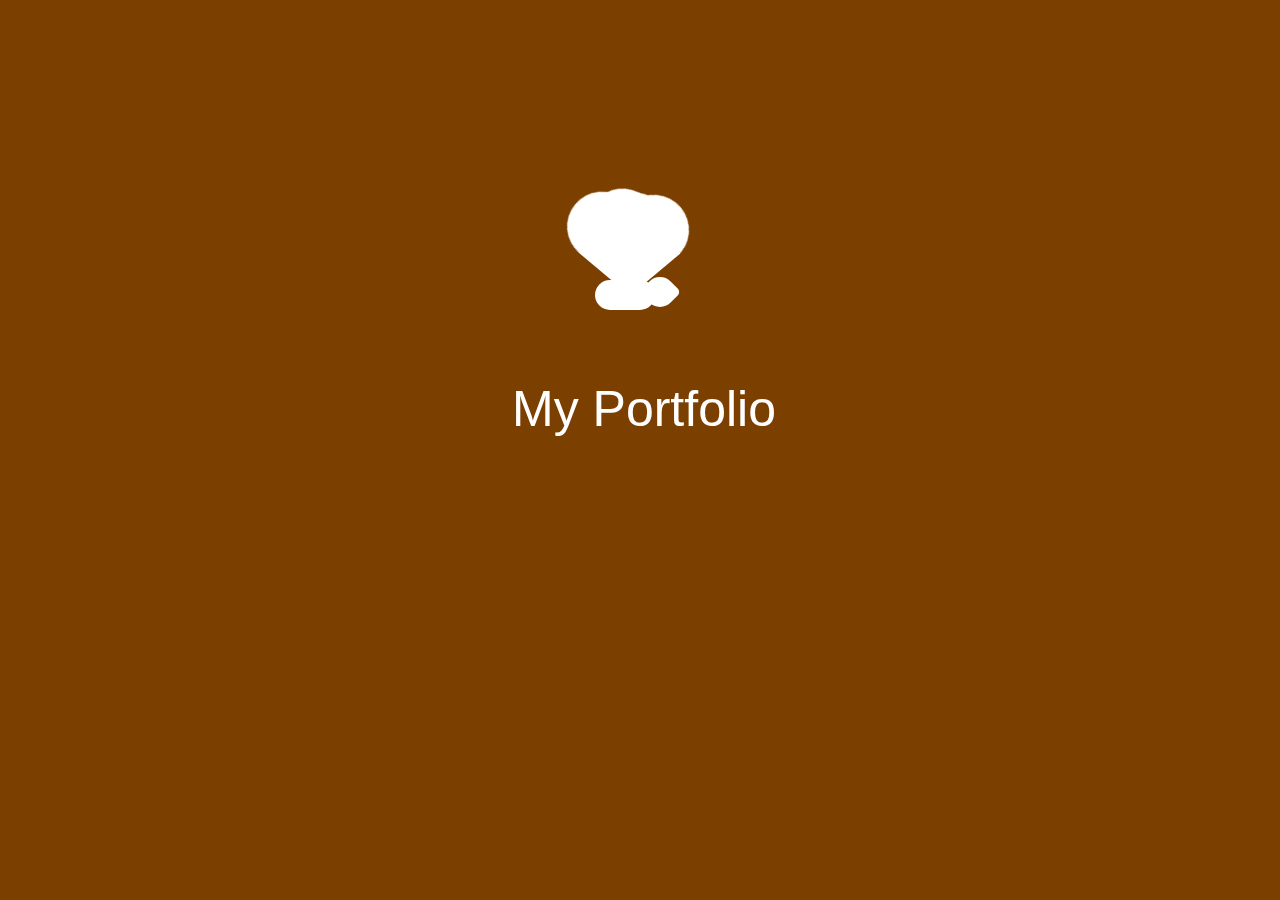
<file: index.html>
<!DOCTYPE html>
<html lang="en">
<head>
    <meta charset="UTF-8">
    <meta name="viewport" content="width=device-width, initial-scale=1.0">
    <title>Butterfly Loading Animation</title>
    <link rel="stylesheet" href="assets/css/style.css">
    <link href="https://fonts.cdnfonts.com/css/meldina" rel="stylesheet">
</head>
<body>
  <div class="butter">
    <div class="fly fly1">
    </div>
    <div class="fly fly2">
    </div>
  </div>
  <div class="link">
    <a href="portfolio/index.html">My Portfolio</a>
  </div>
    </div>
</body>
</html>
</file>
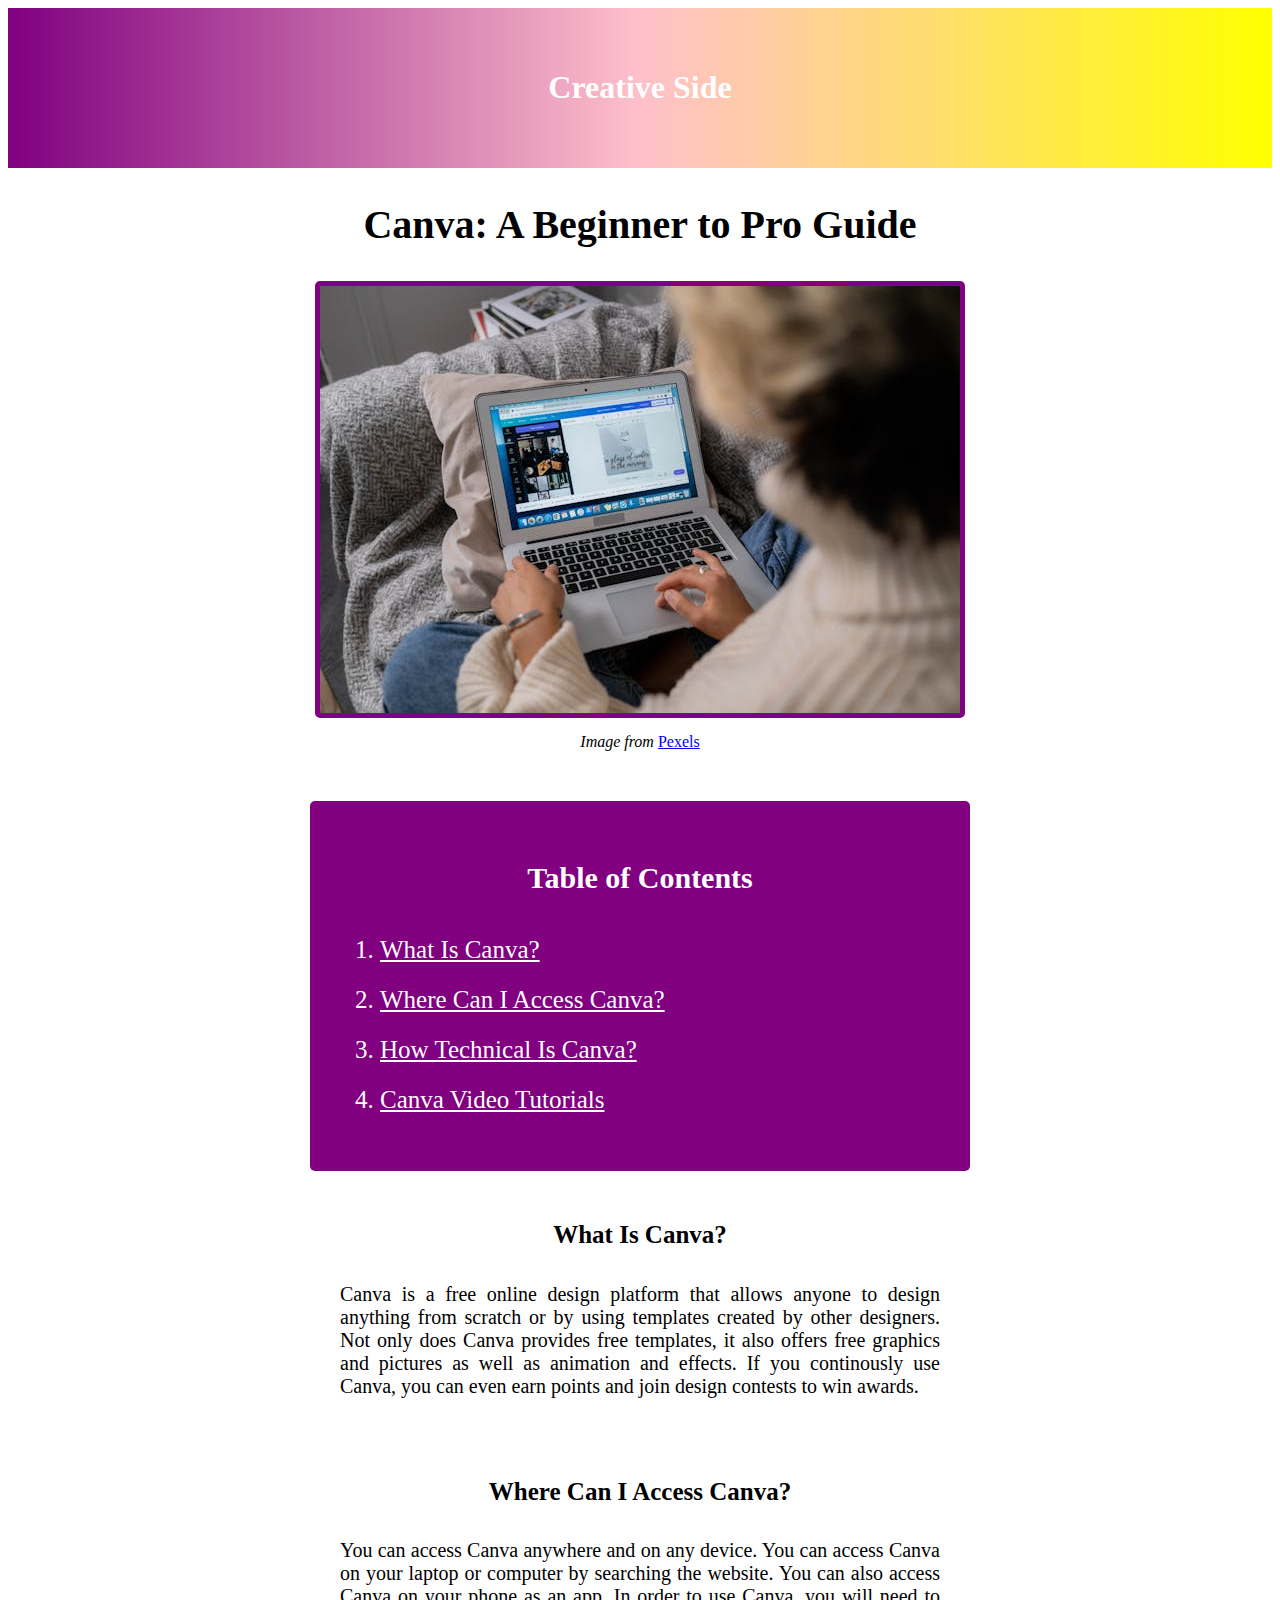
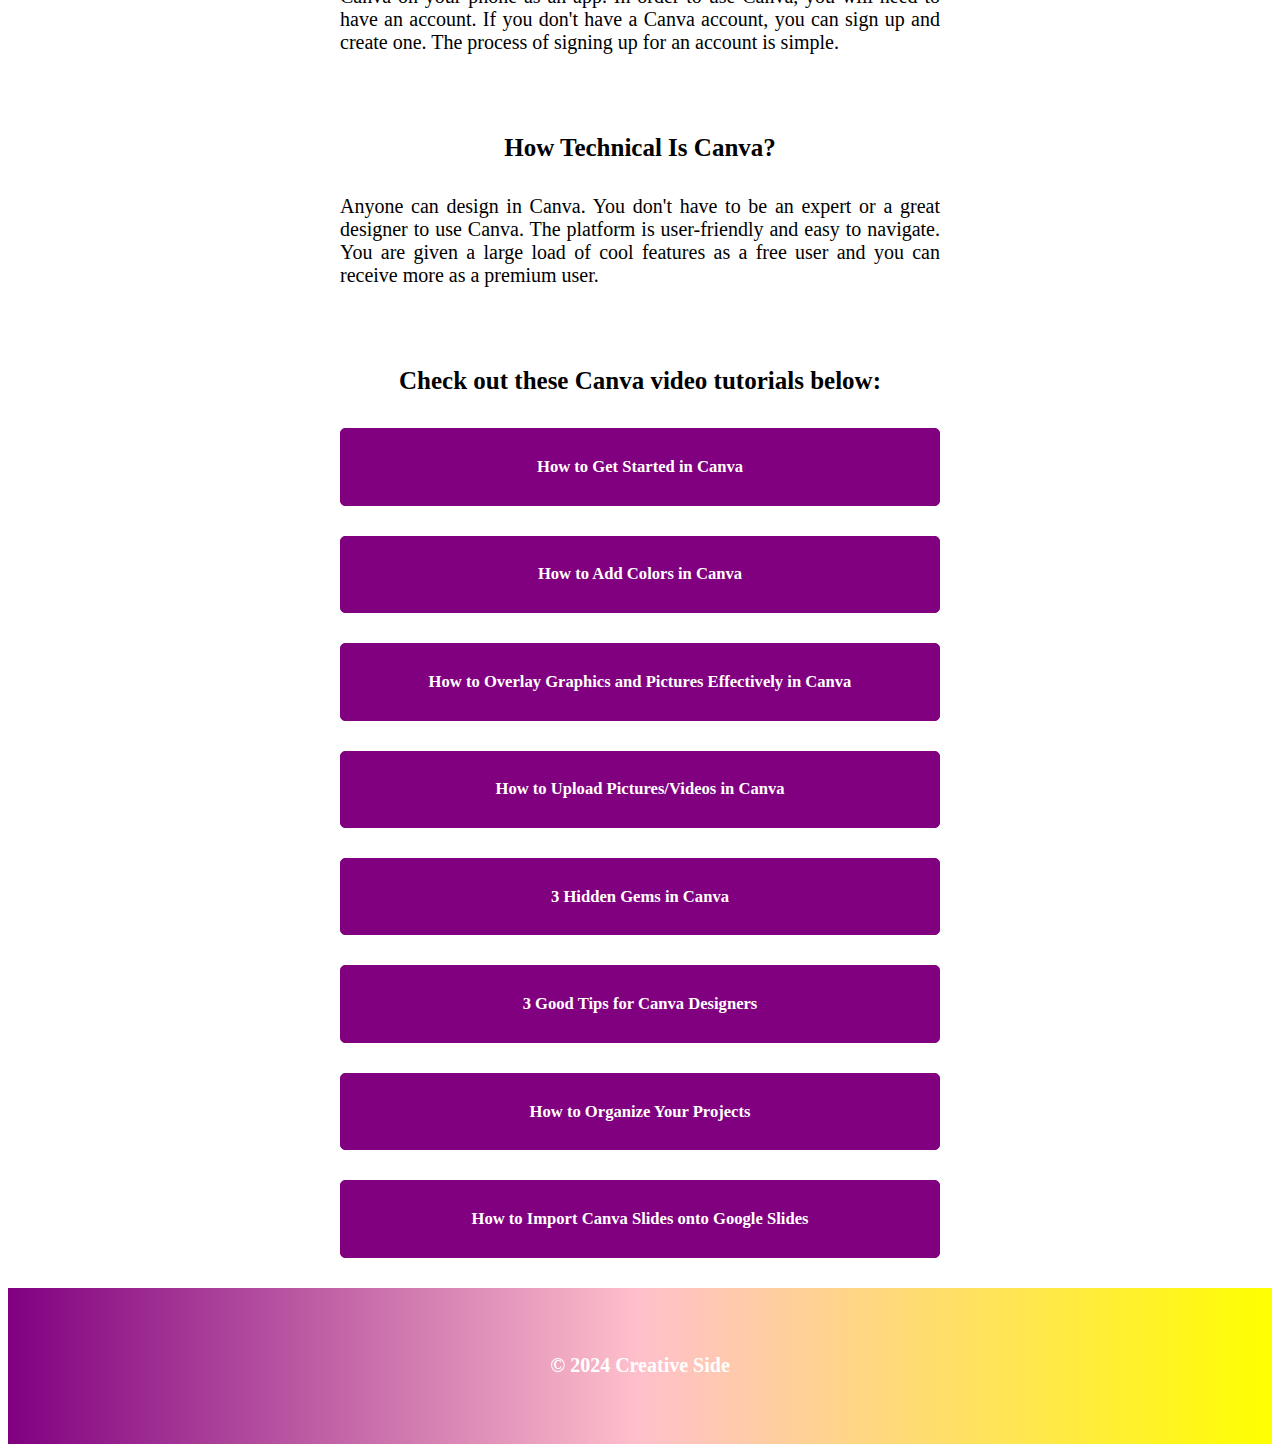
<file: mini-help-website/index.html>
<!DOCTYPE html>

<html lang="en">

<head>
    <title>Creative Side</title>
    <meta charset="UTF-8">
    <meta name="description" content="Keyword rich narrative on site purpose">
    <meta name="author" content="Destin Hill">
    <link href="https://fonts.cdnfonts.com/css/plush-trial" rel="stylesheet">
    <link href="assets/css/style.css" rel="stylesheet">
</head>

<body>
  <header role="banner" class="primary">
    <h1>Creative Side</h1>
</header>
<section id="intro" class="container">
  <h2>Canva: A Beginner to Pro Guide</h2>
  <figure>
  <img src="assets/img/pexels-ron-lach-7801140.jpg" alt="Person using Canva on their laptop">
  <figcaption>Image from <a href="https://www.pexels.com/photo/woman-wearing-sweater-using-laptop-7801140/"> Pexels</a></figcaption>
</figure>
</section>
<div class="table-of-content">
  <h3>Table of Contents</h3>
  <div class="headings-container">
    <ol>
      <li>
        <a href="#subheading1">
          What Is Canva?
        </a>
      </li>
      <li>
        <a href="#subheading2">
          Where Can I Access Canva?
        </a>
      </li>
      <li>
        <a href="#subheading3">
          How Technical Is Canva?
        </a>
      </li>
      <li>
        <a href="#subheading4">
          Canva Video Tutorials
        </a>
      </li>
    </ol>
  </div>
</div>

<h4 id="subheading1">What Is Canva?</h4>
<p>Canva is a free online design platform that allows anyone to design anything from scratch or by using templates created by other designers. Not only does Canva provides free templates, it also offers free graphics and pictures as well as animation and effects. If you continously use Canva, you can even earn points and join design contests to win awards.</p>
<h4 id="subheading2">Where Can I Access Canva?</h4>
<p>You can access Canva anywhere and on any device. You can access Canva on your laptop or computer by searching the website. You can also access Canva on your phone as an app. In order to use Canva, you will need to have an account. If you don't have a Canva account, you can sign up and create one. The process of signing up for an account is simple.</p>
<h4 id="subheading3">How Technical Is Canva?</h4>
<p>Anyone can design in Canva. You don't have to be an expert or a great designer to use Canva. The platform is user-friendly and easy to navigate. You are given a large load of cool features as a free user and you can receive more as a premium user. </p>

<section id="video-tutorials" class="container">
<h4 id="subheading4">Check out these Canva video tutorials below:</h4>
<div class="topic1">
<h5>How to Get Started in Canva</h5>
</div>
<div class="topic2">
<h5>How to Add Colors in Canva</h5>
</div>
<div class="topic3">
<h5>How to Overlay Graphics and Pictures Effectively in Canva</h5>
</div>
<div class="topic4">
<h5>How to Upload Pictures/Videos in Canva</h5>
</div>
<div class="topic5">
<h5>3 Hidden Gems in Canva</h5>
</div>
<div class="topic6">
<h5>3 Good Tips for Canva Designers</h5>
</div>
<div class="topic7">
<h5>How to Organize Your Projects</h5>
</div>
<div class="topic8">
<h5>How to Import Canva Slides onto Google Slides</h5>
</div>
</section>

<footer id="colophon" role="contentinfo">
  <h6>
    &copy; 2024 Creative Side
  </h6>
</footer>
</body>
</html>
</file>
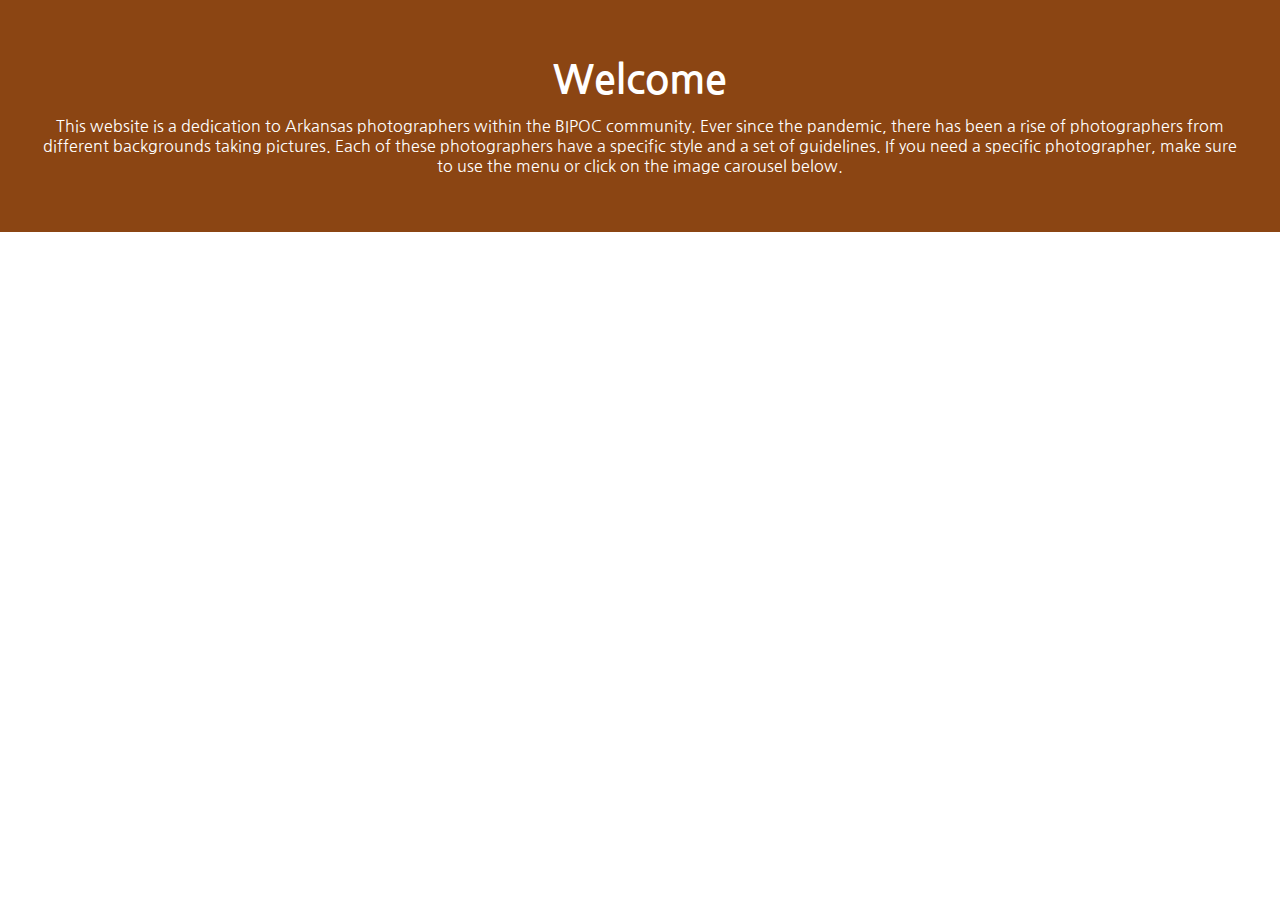
<file: website/index.html>
<!DOCTYPE html>

<html lang="en">

<head>
    <title>BIPOC Photographers in Arkansas</title>
    <meta charset="UTF-8">
    <meta name="description" content="Keyword rich narrative on site purpose">
    <meta name="author" content="Destin Hill">
    <link href="assets/css/style.css" rel="stylesheet">
    <link rel="preconnect" href="https://fonts.googleapis.com">
    <link rel="preconnect" href="https://fonts.gstatic.com" crossorigin>
    <link href="https://fonts.googleapis.com/css2?family=Nanum+Gothic&display=swap" rel="stylesheet">
</head>

<body>
    <header role="banner" class="primary">
    <h1>Welcome</h1>
    <p>This website is a dedication to Arkansas photographers within the BIPOC community. Ever since the pandemic, there has been a rise of photographers from different backgrounds taking pictures. Each of these photographers have a specific style and a set of guidelines. If you need a specific photographer, make sure to use the menu or click on the image carousel below.</p>
</header>
</body>
</html>
</file>
<file: assets/css/style.css>
* {
  box-sizing: border-box;
  padding: 0;
  margin: 0;
}


.link a{
  color: white;
  font-size: 20px;
  top: 350px;
  font-size: 50px;
  font-family:'Meldina', sans-serif; 
  text-decoration: none;
  display:flex;
  margin: 0;
  position: relative;
}

a{
    position: absolute;  /* This allows us to position the element relative to the container */
    top: 50%;  /* Move the top edge of the box to 50% of the container height */
    left: 40%;
}

body {
  background-color:#7B3F00;
}

@keyframes butterfly1 {
  from {
    transform: translateY(25px) rotateX(0deg) translateX(25px) rotateZ(45deg)
      translateX(-25px) translateY(-25px);
  }
  35% {
    transform: translateY(25px) rotateX(-110deg) translateX(25px) rotateZ(40deg)
      translateX(-25px) translateY(-25px);
  }
  to {
    transform: translateY(25px) rotateX(0deg) translateX(25px) rotateZ(45deg)
      translateX(-25px) translateY(-25px);
  }
}

@keyframes butterfly2 {
  from {
    transform: translateY(25px) rotateX(0deg) translateX(25px) rotateZ(45deg)
      translateX(-25px) translateY(-25px);
  }
  40% {
    transform: translateY(25px) rotateX(105deg) translateX(25px) rotateZ(50deg)
      translateX(-25px) translateY(-25px);
  }
  to {
    transform: translateY(25px) rotateX(0deg) translateX(25px) rotateZ(45deg)
      translateX(-25px) translateY(-25px);
  }
}

.butter {
  position: absolute;
  top: 280px;
  left: 50%;
  width: 60px;
  height: 30px;
  border-radius: 15px;
  background: transparent;
  margin: 0;
  margin-left: -35px;
  position: relative;
  -webkit-perspective: 300px; /* Chrome, Safari, Opera  */
  perspective: 300px;
  &:hover {
    transform: rotateY(5deg);
  }
  &::before {
    display: inline-block;
    content: " ";
    width: 60px;
    height: 30px;
    border-radius: 15px;
    background: white;
    position: absolute;
    top: 0px;
    z-index: 50;
    left: -10px;
  }
  &::after {
    height: 30px;
    width: 30px;
    border-radius: 5px 15px;
    content: " ";
    background: white;
    display: inline-block;
    position: absolute;
    top: -3px;
    right: -10px;
    transform: rotateZ(-45deg);
    z-index: 50;
  }
  .fly {
    background: white;
    width: 60px;
    height: 60px;
    position: absolute;
    &::after,
    &::before {
      content: " ";
      position: absolute;
      width: 70px;
      height: 70px;
      background: white;
      border-radius: 50px;
    }
    &::after {
      left: -10px;
      top: -30px;
    }
    &::before {
      left: -35px;
      top: -10px;
    }
  }
  .fly1 {
    transform: translateY(25px) rotateX(0deg) translateX(25px) rotateZ(40deg)
      translateX(-25px) translateY(-25px);
    border-radius: 50px 0 0 0;
    top: -50px;
    left: -35px;
    z-index: 60;
    animation-name: butterfly1;
    animation-duration: 1s;
    animation-iteration-count: infinite;
  }
  .fly2 {
    transform: translateY(25px) rotateX(0deg) translateX(25px) rotateZ(50deg)
      translateX(-25px) translateY(-25px);
    border-radius: 50px 0 0 0;
    top: -50px;
    left: -25px;
    z-index: 40;
    animation-name: butterfly2;
    animation-duration: 1s;
    animation-iteration-count: infinite;
  }
}

@media (max-width:600px){
  .link a{
    text-align: center;
  }
}
</file>
<file: mini-help-website/assets/css/style.css>
header.primary{
  text-align:center;
  background-color: pink;
  background-image: linear-gradient(to right, purple , pink, yellow);
  padding-top: 40px;
  padding-right: 40px;
  padding-bottom: 40px;
  padding-left: 40px;
}


header.primary h1{
  text-align:center;
  color:white;
  font-family: 'Lucida Handwriting', cursive;
}

#intro.container h2{
  text-align:center;
  font-size:40px;
}

#intro.container img{
  border: solid 5px purple;
  border-radius: 5px;
  display: block;
  margin-left:auto;
  margin-right: auto;
}

.table-of-content{
  background:purple;
  max-width:600px;
  margin:auto;
  margin-top:50px;
  margin-bottom:50px;
  border-radius:5px;
  padding:30px;
}

.table-of-content h3{
  text-align:center;
  font-size:30px;
  color:white;
}

.headings-container ol li{
  color:white;
  font-size:25px;
}

.headings-container ol li a{
  font-size:25px;
  color:white;
  line-height:50px;
}

figcaption{
  margin-top:15px;
  text-align:center;
  font-style:italic;
}

figcaption a{
  font-style:normal;
}

h4{
  font-size:25px;
  text-align:center;
}

p{
  font-size:20px;
  text-align:justify;
  max-width:600px;
  margin:auto;
  margin-bottom:80px;
}

.topic1{
  max-width:600px;
  margin:auto;
  text-align:center;
  background:purple;
  border: 1px solid purple;
  box-sizing: border-box;
  margin-bottom:30px;
  color:white;
  font-size:20px;
  border-radius:5px;
}

.topic2{
  max-width:600px;
  margin:auto;
  text-align:center;
  background:purple;
  border: 1px solid purple;
  box-sizing: border-box;
  margin-bottom:30px;
  color:white;
  font-size:20px;
  border-radius:5px;
}

.topic3{
  max-width:600px;
  margin:auto;
  text-align:center;
  background:purple;
  border: 1px solid purple;
  box-sizing: border-box;
  margin-bottom:30px;
  color:white;
  font-size:20px;
  border-radius:5px;
}

.topic4{
  max-width:600px;
  margin:auto;
  text-align:center;
  background:purple;
  border: 1px solid purple;
  box-sizing: border-box;
  margin-bottom:30px;
  color:white;
  font-size:20px;
  border-radius:5px;
}

.topic5{
  max-width:600px;
  margin:auto;
  text-align:center;
  background:purple;
  border: 1px solid purple;
  box-sizing: border-box;
  margin-bottom:30px;
  color:white;
  font-size:20px;
  border-radius:5px;
}

.topic6{
  max-width:600px;
  margin:auto;
  text-align:center;
  background:purple;
  border: 1px solid purple;
  box-sizing: border-box;
  margin-bottom:30px;
  color:white;
  font-size:20px;
  border-radius:5px;
}

.topic7{
  max-width:600px;
  margin:auto;
  text-align:center;
  background:purple;
  border: 1px solid purple;
  box-sizing: border-box;
  margin-bottom:30px;
  color:white;
  font-size:20px;
  border-radius:5px;
}

.topic8{
  max-width:600px;
  margin:auto;
  text-align:center;
  background:purple;
  border: 1px solid purple;
  box-sizing: border-box;
  margin-bottom:30px;
  color:white;
  font-size:20px;
  border-radius:5px;
}

#colophon{
  text-align:center;
  background-color: pink;
  background-image: linear-gradient(to right, purple , pink, yellow);
  padding-top: 20px;
  padding-right: 40px;
  padding-bottom: 20px;
  padding-left: 40px;
}

#colophon h6{
  color:white;
  font-size:20px;
  font-family:'Lucida Handwriting', cursive;
}
</file>
<file: website/assets/css/style.css>
/* ----------------Box Sizing--------------- */

html{
    box-sizing: border-box;
}
    *,
    *:before,
    *::after {
     box-sizing: inherit;
}
/* ---------------Global Styles--------------- */

body{
    background-color: rgb(255, 255, 255);
    font-family: 'Nanum Gothic', sans-serif;
    margin:0;
}


header.primary{
    background-color: #d4af37;
    background-image: url("C:\Users\desti\Downloads\BIPOC Photographers in Arkansas (1).png");
    background-color: #8b4513;
    text-align: center;
    color: #ffffff;
    padding-top: 40px;
    padding-right: 40px;
    padding-bottom: 40px;
    padding-left: 40px;
}
header.primary h1{
    font-size: 2.5rem;
    margin: 20px 0 10px;
}
</file>
